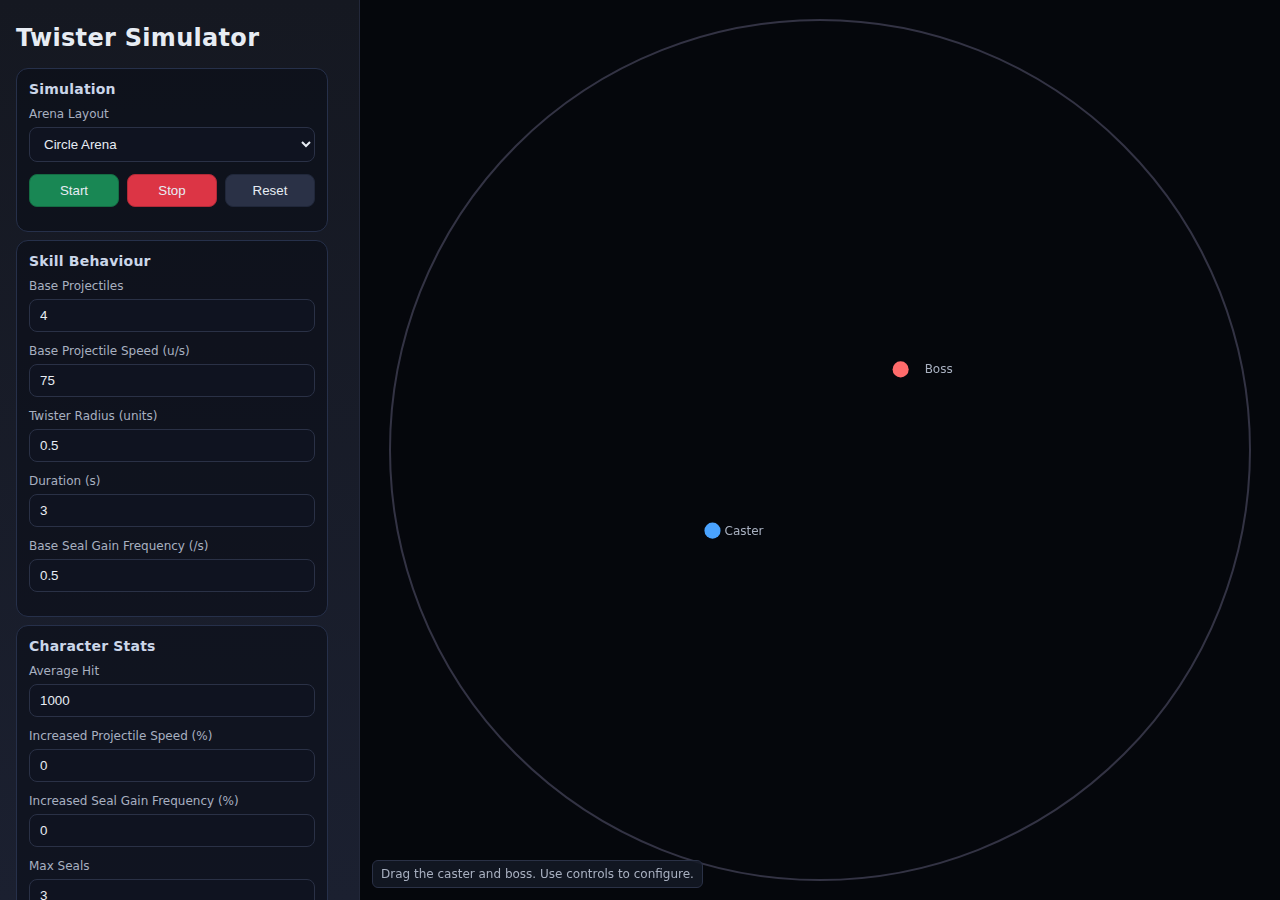
<file: index.html>
<!DOCTYPE html>
<html lang="en">
  <head>
    <meta charset="utf-8" />
    <meta name="viewport" content="width=device-width, initial-scale=1" />
    <title>Twister Simulator</title>
    <link rel="stylesheet" href="./style.css" />
  </head>
  <body>
    <div id="app">
      <aside id="controls">
        <h2>Twister Simulator</h2>
        <section class="card">
          <h3>Simulation</h3>
          <div class="field-group">
            <label for="arenaType">Arena Layout</label>
            <select id="arenaType">
              <option value="circle">Circle Arena</option>
              <option value="square">Square Arena</option>
              <option value="tjunction">T-Junction</option>
            </select>
          </div>
          <div class="buttons">
            <button id="startBtn" class="btn-start">Start</button>
            <button id="stopBtn" class="btn-stop">Stop</button>
            <button id="resetBtn" class="btn-reset">Reset</button>
          </div>
        </section>

        <section class="card">
          <h3>Skill Behaviour</h3>
          <div class="field-group">
            <label for="projectileCount">Base Projectiles</label>
            <input id="projectileCount" type="number" value="4" min="1" step="1" />
          </div>

          <div class="field-group">
            <label for="baseProjSpeed">Base Projectile Speed (u/s)</label>
            <input id="baseProjSpeed" type="number" value="75" min="1" step="1" />
          </div>

          <div class="field-group">
            <label for="twisterRadius">Twister Radius (units)</label>
            <input id="twisterRadius" type="number" value="0.5" min="0.1" step="0.1" />
          </div>

          <div class="field-group">
            <label for="duration">Duration (s)</label>
            <input id="duration" type="number" value="3" min="0" step="0.1" />
          </div>

          <div class="field-group">
            <label for="baseSealGainFrequency">Base Seal Gain Frequency (/s)</label>
            <input id="baseSealGainFrequency" type="number" value="0.5" min="0.01" step="0.01" />
          </div>
        </section>

        <section class="card">
          <h3>Character Stats</h3>
          <div class="field-group">
            <label for="avgHit">Average Hit</label>
            <input id="avgHit" type="number" value="1000" min="0" step="1" />
          </div>

          <div class="field-group">
            <label for="projSpeedMod">Increased Projectile Speed (%)</label>
            <input id="projSpeedMod" type="number" value="0" min="0" step="1" />
          </div>

          <div class="field-group">
            <label for="increasedSealGainFrequency">Increased Seal Gain Frequency (%)</label>
            <input id="increasedSealGainFrequency" type="number" value="0" min="0" step="1" />
          </div>

          <div class="field-group">
            <label for="maxSeals">Max Seals</label>
            <input id="maxSeals" type="number" value="3" min="1" step="1" />
          </div>

          <div class="field-group">
            <label>Current Seals</label>
            <div id="currentSealsDisplay" style="font-size: 1.2em; font-weight: bold; color: #7cc5ff;">0 / 3</div>
          </div>
        </section>

        <section class="card">
          <h3>Character Behaviour</h3>
          <div class="field-group">
            <label for="salvoSealCount">How many seals do you wait for</label>
            <input id="salvoSealCount" type="number" value="3" min="0" step="1" />
          </div>
        </section>

        <section class="card">
          <h3>Enemy</h3>
          <div class="field-group">
            <label for="bossRadius">Enemy Radius (units)</label>
            <input id="bossRadius" type="number" value="3" min="0.1" step="0.1" />
          </div>
        </section>

        

        

        <section class="card">
          <h3>Charts</h3>
          <div class="field-group">
            <label for="timeScale">Chart Timescale</label>
            <select id="timeScale">
              <option value="5">5s</option>
              <option value="10" selected>10s</option>
              <option value="30">30s</option>
              <option value="60">60s</option>
              <option value="120">120s</option>
            </select>
          </div>
          <div class="stats">
            <div class="stat"><span>Hits (total):</span><strong id="hitsTotal">0</strong><canvas id="sparkHits" class="twister" width="160" height="28"></canvas></div>
            <div class="stat"><span>Hit Rate (/s):</span><strong id="hitsPerSec">0</strong><canvas id="sparkRate" class="twister" width="160" height="28"></canvas></div>
            <div class="stat"><span>DPS:</span><strong id="dps">0</strong><canvas id="sparkDps" class="twister" width="160" height="28"></canvas></div>
            <div class="stat"><span>Total Damage:</span><strong id="totalDmg">0</strong><canvas id="sparkDmg" class="twister" width="160" height="28"></canvas></div>
            <div class="stat"><span>Projectiles:</span><strong id="projAlive">0</strong><canvas id="sparkAlive" class="twister" width="160" height="28"></canvas></div>
            <div class="stat"><span>Casts on CD:</span><strong id="cooldownPct">0%</strong><canvas id="sparkCooldown" class="twister" width="160" height="28"></canvas></div>
          </div>
        </section>

        
      </aside>

      <main id="stage">
        <canvas id="canvas" width="1200" height="800"></canvas>
        <div id="overlay">Drag the caster and boss. Use controls to configure.</div>
      </main>
    </div>

    <script src="./main.js"></script>
  </body>
  </html>
</file>
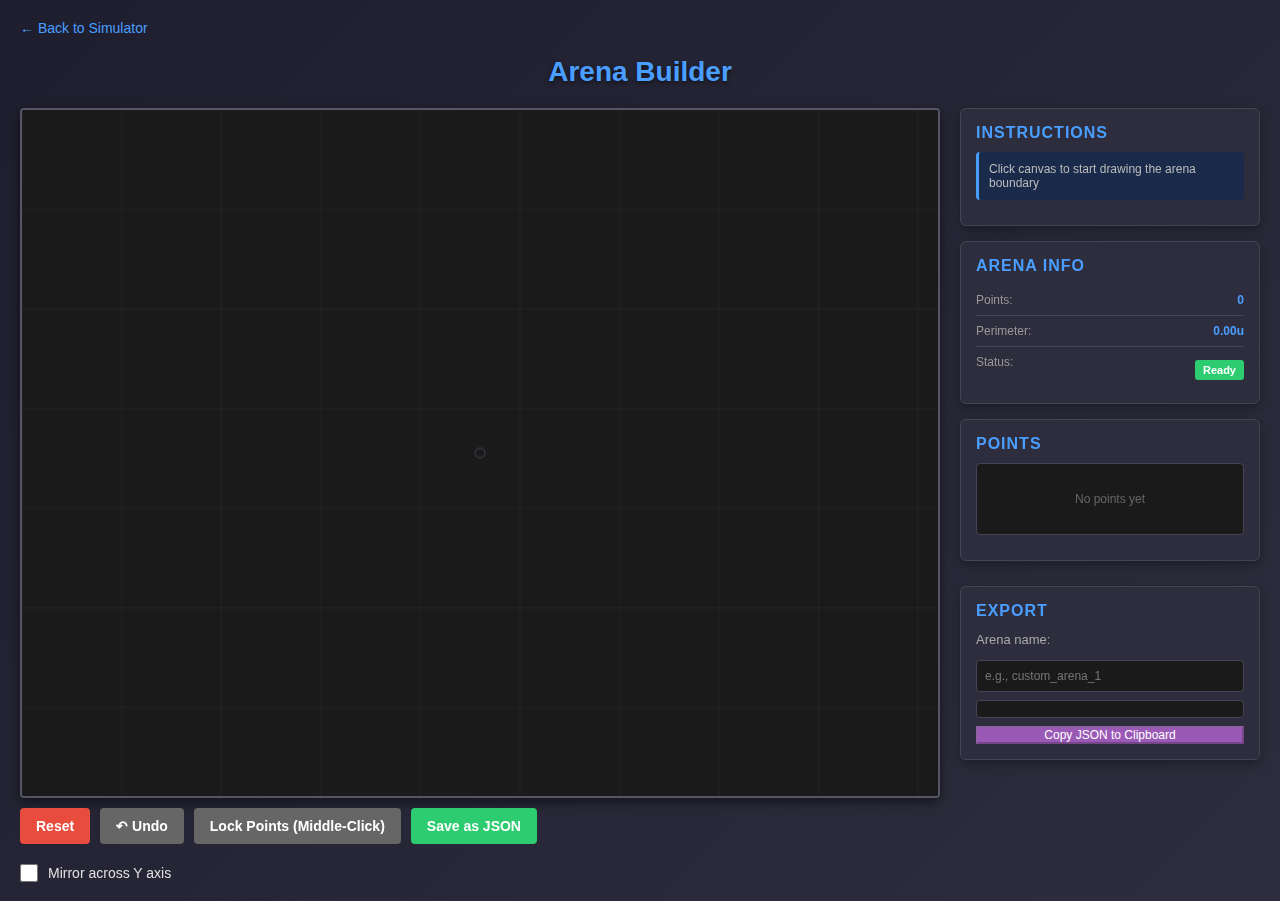
<file: arena-builder.html>
<!DOCTYPE html>
<html lang="en">
<head>
    <meta charset="utf-8" />
    <meta name="viewport" content="width=device-width, initial-scale=1" />
    <title>Arena Builder</title>
    <style>
        * {
            margin: 0;
            padding: 0;
            box-sizing: border-box;
        }

        body {
            font-family: 'Segoe UI', Tahoma, Geneva, Verdana, sans-serif;
            background: linear-gradient(135deg, #1e1e2e 0%, #2d2d3d 100%);
            color: #e0e0e0;
            min-height: 100vh;
            display: flex;
            flex-direction: column;
            padding: 20px;
        }

        .container {
            display: flex;
            gap: 20px;
            flex: 1;
            max-width: 1400px;
            margin: 0 auto;
            width: 100%;
        }

        .canvas-section {
            flex: 1;
            display: flex;
            flex-direction: column;
            gap: 10px;
            min-width: 500px;
        }

        #arenaCanvas {
            border: 2px solid #556;
            background: #1a1a1a;
            cursor: crosshair;
            flex: 1;
            min-height: 500px;
            border-radius: 4px;
            box-shadow: 0 4px 12px rgba(0, 0, 0, 0.5);
        }

        .controls-section {
            display: flex;
            gap: 10px;
            flex-wrap: wrap;
            width: 100%;
        }

        .controls-section button {
            padding: 10px 16px;
            border: none;
            border-radius: 4px;
            cursor: pointer;
            font-weight: 600;
            transition: all 0.3s ease;
            font-size: 14px;
        }

        .btn-primary {
            background: #4a9eff;
            color: white;
        }

        .btn-primary:hover {
            background: #3a8eef;
            transform: translateY(-2px);
            box-shadow: 0 4px 12px rgba(74, 158, 255, 0.3);
        }

        .btn-primary:disabled {
            background: #666;
            cursor: not-allowed;
            transform: none;
        }

        .btn-secondary {
            background: #e74c3c;
            color: white;
        }

        .btn-secondary:hover {
            background: #d73527;
            transform: translateY(-2px);
            box-shadow: 0 4px 12px rgba(231, 76, 60, 0.3);
        }

        .btn-secondary:disabled {
            background: #666;
            cursor: not-allowed;
            transform: none;
        }

        .btn-success {
            background: #2ecc71;
            color: white;
        }

        .btn-success:hover {
            background: #27ae60;
            transform: translateY(-2px);
            box-shadow: 0 4px 12px rgba(46, 204, 113, 0.3);
        }

        .sidebar {
            width: 300px;
            display: flex;
            flex-direction: column;
            gap: 15px;
        }

        .panel {
            background: #2d2d3d;
            border: 1px solid #445;
            border-radius: 6px;
            padding: 15px;
            box-shadow: 0 4px 12px rgba(0, 0, 0, 0.3);
        }

        .panel h3 {
            margin-bottom: 10px;
            font-size: 16px;
            color: #4a9eff;
            text-transform: uppercase;
            letter-spacing: 1px;
        }

        .info-text {
            font-size: 13px;
            color: #aaa;
            line-height: 1.5;
            margin-bottom: 10px;
        }

        .info-item {
            display: flex;
            justify-content: space-between;
            padding: 8px 0;
            border-bottom: 1px solid #445;
            font-size: 12px;
        }

        .info-item:last-child {
            border-bottom: none;
        }

        .info-label {
            color: #999;
        }

        .info-value {
            color: #4a9eff;
            font-weight: 600;
        }

        .point-list {
            max-height: 200px;
            overflow-y: auto;
            border: 1px solid #445;
            border-radius: 4px;
            background: #1a1a1a;
            padding: 8px;
            margin: 10px 0;
        }

        .point-item {
            padding: 6px;
            background: #334;
            margin-bottom: 4px;
            border-radius: 3px;
            font-size: 12px;
            color: #ccc;
            display: flex;
            justify-content: space-between;
            align-items: center;
        }

        .point-item:last-child {
            margin-bottom: 0;
        }

        .point-coords {
            color: #4a9eff;
            font-weight: 600;
        }

        .point-distance {
            color: #2ecc71;
            font-size: 11px;
        }

        .export-area {
            margin-top: 10px;
        }

        .json-output {
            background: #1a1a1a;
            border: 1px solid #445;
            border-radius: 4px;
            padding: 8px;
            max-height: 150px;
            overflow-y: auto;
            font-family: 'Courier New', monospace;
            font-size: 11px;
            color: #2ecc71;
            word-break: break-all;
            white-space: pre-wrap;
        }

        .btn-copy {
            background: #9b59b6;
            color: white;
            width: 100%;
            margin-top: 8px;
            font-size: 12px;
        }

        .btn-copy:hover {
            background: #8e44ad;
            transform: translateY(-2px);
            box-shadow: 0 4px 12px rgba(155, 89, 182, 0.3);
        }

        .instruction {
            background: #1a3a1a;
            border-left: 3px solid #2ecc71;
            padding: 10px;
            border-radius: 4px;
            font-size: 12px;
            color: #bbb;
            margin-bottom: 10px;
        }

        .instruction.active {
            background: #1a2a4a;
            border-left-color: #4a9eff;
        }

        .instruction.locked {
            background: #3a2a1a;
            border-left-color: #ff9a4a;
        }

        h1 {
            text-align: center;
            margin-bottom: 20px;
            font-size: 28px;
            color: #4a9eff;
            text-shadow: 0 2px 4px rgba(0, 0, 0, 0.5);
        }

        .back-link {
            display: inline-block;
            margin-bottom: 20px;
            color: #4a9eff;
            text-decoration: none;
            font-size: 14px;
        }

        .back-link:hover {
            text-decoration: underline;
        }

        @media (max-width: 900px) {
            .container {
                flex-direction: column;
            }

            .sidebar {
                width: 100%;
            }

            .canvas-section {
                min-width: auto;
            }
        }

        .status-badge {
            display: inline-block;
            padding: 4px 8px;
            border-radius: 3px;
            font-size: 11px;
            font-weight: 600;
            margin-top: 5px;
        }

        .status-ready {
            background: #2ecc71;
            color: white;
        }

        .status-drawing {
            background: #4a9eff;
            color: white;
        }

        .status-locked {
            background: #ff9a4a;
            color: white;
        }
    </style>
</head>
<body>
    <a href="index.html" class="back-link">← Back to Simulator</a>
    <h1>Arena Builder</h1>

    <div class="container">
        <div class="canvas-section">
            <canvas id="arenaCanvas"></canvas>
            <div class="controls-section">
                <button id="resetBtn" class="btn-secondary">Reset</button>
                <button id="undoBtn" class="btn-secondary" disabled>↶ Undo</button>
                <button id="lockBtn" class="btn-primary" disabled>Lock Points (Middle-Click)</button>
                <button id="saveBtn" class="btn-success" disabled>Save as JSON</button>
            </div>
            <div style="margin-top: 10px; display: flex; align-items: center; gap: 10px;">
                <input type="checkbox" id="mirrorToggle" style="width: 18px; height: 18px; cursor: pointer;">
                <label for="mirrorToggle" style="cursor: pointer; font-size: 14px; font-weight: 500;">Mirror across Y axis</label>
            </div>
        </div>

        <div class="sidebar">
            <div class="panel">
                <h3>Instructions</h3>
                <div id="instruction" class="instruction active">Click canvas to start drawing the arena boundary</div>
            </div>

            <div class="panel">
                <h3>Arena Info</h3>
                <div class="info-item">
                    <span class="info-label">Points:</span>
                    <span class="info-value" id="pointCount">0</span>
                </div>
                <div class="info-item">
                    <span class="info-label">Perimeter:</span>
                    <span class="info-value" id="perimeterValue">0.00u</span>
                </div>
                <div class="info-item">
                    <span class="info-label">Status:</span>
                    <div style="flex: 1; text-align: right;">
                        <span id="status" class="status-badge status-ready">Ready</span>
                    </div>
                </div>
            </div>

            <div class="panel">
                <h3>Points</h3>
                <div class="point-list" id="pointList">
                    <div style="color: #666; font-size: 12px; text-align: center; padding: 20px;">
                        No points yet
                    </div>
                </div>
            </div>

            <div class="panel export-area">
                <h3>Export</h3>
                <p class="info-text">Arena name:</p>
                <input type="text" id="arenaName" placeholder="e.g., custom_arena_1" style="
                    width: 100%;
                    padding: 8px;
                    border: 1px solid #445;
                    background: #1a1a1a;
                    color: #e0e0e0;
                    border-radius: 4px;
                    font-size: 12px;
                    margin-bottom: 8px;
                "/>
                <div class="json-output" id="jsonOutput"></div>
                <button id="copyBtn" class="btn-copy" disabled>Copy JSON to Clipboard</button>
            </div>
        </div>
    </div>

    <script src="arena-builder.js"></script>
</body>
</html>
</file>
<file: style.css>
:root {
  --bg: #0e0f12;
  --panel: #151821;
  --panel-2: #1b2030;
  --text: #e7ecf3;
  --muted: #a8b0c0;
  --accent: #7cc5ff;
  --accent-2: #ffd166;
  --danger: #ff6b6b;
  --ok: #8cffc1;
}

* { box-sizing: border-box; }
html, body { height: 100%; overflow: hidden; }
body {
  margin: 0;
  background: radial-gradient(1200px 800px at 60% 40%, #0e0f12 20%, #0b0c10 100%);
  color: var(--text);
  font-family: ui-sans-serif, system-ui, -apple-system, Segoe UI, Roboto, Helvetica, Arial,
    "Apple Color Emoji", "Segoe UI Emoji";
}

#app {
  display: grid;
  grid-template-columns: 360px 1fr;
  height: 100vh;
}

#controls {
  padding: 16px 16px 24px 16px;
  background: linear-gradient(180deg, var(--panel) 0%, var(--panel-2) 100%);
  border-right: 1px solid #23283a;
  overflow-y: auto;
  height: 100vh;
  scrollbar-gutter: stable;
}

#controls, #stage { min-height: 0; }

#controls h2 { margin: 8px 0 16px; font-weight: 700; letter-spacing: 0.3px; }

.card {
  background: rgba(10,14,24,0.6);
  border: 1px solid #26304a;
  border-radius: 12px;
  padding: 12px;
  margin: 8px 0;
}

.card h3 {
  margin: 0 0 10px 0;
  font-size: 14px;
  color: #cbd6e9;
  letter-spacing: 0.2px;
}

.collapsible-header {
  cursor: pointer;
  user-select: none;
  display: flex;
  align-items: center;
  gap: 8px;
  padding: 0;
  margin: 0 0 10px 0;
  font-size: 14px;
  color: #cbd6e9;
  letter-spacing: 0.2px;
}

.collapsible-header:hover {
  opacity: 0.8;
}

.toggle-arrow {
  display: inline-block;
  transition: transform 0.2s ease;
  font-size: 12px;
}

.collapsible-header.collapsed .toggle-arrow {
  transform: rotate(-90deg);
}

.collapsible-content {
  max-height: 1000px;
  overflow: hidden;
  transition: max-height 0.3s ease, opacity 0.3s ease;
  opacity: 1;
}

.collapsible-content.collapsed {
  max-height: 0;
  opacity: 0;
}

.card:last-child { margin-bottom: 0; }

.field-group { margin-bottom: 12px; }
.field-group.two-col { display: grid; grid-template-columns: 1fr 1fr; gap: 8px; }
.field-group.three-col { display: grid; grid-template-columns: 1fr 1fr 1fr; gap: 8px; }

label { display: block; font-size: 12px; color: var(--muted); margin-bottom: 6px; }
small.help, .help { display:block; font-size: 11px; color: var(--muted); opacity: 0.85; margin-top: 4px; }

input, select {
  width: 100%;
  padding: 8px 10px;
  border-radius: 8px;
  border: 1px solid #2a3146;
  background: #0f1320;
  color: var(--text);
}

.checkbox { display: flex; align-items: center; gap: 8px; }
.checkbox input { width: auto; }

.buttons { display: grid; grid-template-columns: repeat(3, 1fr); gap: 8px; margin: 12px 0; width: 100%; }
.buttons button {
  background: #1a2234;
  color: var(--text);
  border: 1px solid #2a3146;
  border-radius: 8px;
  padding: 8px 10px;
  cursor: pointer;
  width: 100%;
}
.buttons button:hover { filter: brightness(1.15); }

/* Stronger specificity so these override the generic .buttons button rule */
.buttons .btn-start { background: #198754; border-color: #146c43; }
.buttons .btn-stop { background: #dc3545; border-color: #b02a37; }
.buttons .btn-reset { background: #2a3146; border-color: #20273a; }

/* Compact button row */
.buttons { gap: 8px; }

.sim-grid {
  display: grid;
  grid-template-columns: 1fr 132px;
  gap: 10px;
  align-items: center;
}

.stats { margin-top: 12px; display: grid; gap: 6px; }
.stat { display: grid; grid-template-columns: auto 1fr auto; align-items: center; gap: 8px; font-size: 14px; }
.stat span { color: var(--muted); }
.stat strong { color: var(--accent-2); font-variant-numeric: tabular-nums; }
.spark { width: 100%; height: 26px; border-left: 1px solid #2a3146; border-bottom: 1px solid #2a3146; }

#stage { position: relative; overflow: hidden; }
#canvas { display: block; width: 100%; height: 100%; background: #05070c; }
#overlay {
  position: absolute;
  left: 12px;
  bottom: 12px;
  padding: 6px 8px;
  border-radius: 6px;
  background: rgba(20, 25, 38, 0.85);
  border: 1px solid #2a3146;
  color: var(--muted);
  font-size: 12px;
}

.legend {
  position: absolute;
  right: 12px;
  bottom: 12px;
  font-size: 12px;
  color: var(--muted);
  background: rgba(20,25,38,0.85);
  border: 1px solid #2a3146;
  border-radius: 6px;
  padding: 6px 8px;
}

.chip {
  display: inline-block;
  padding: 2px 6px;
  border-radius: 999px;
  border: 1px solid #2a3146;
  background: #0f1320;
}
</file>
